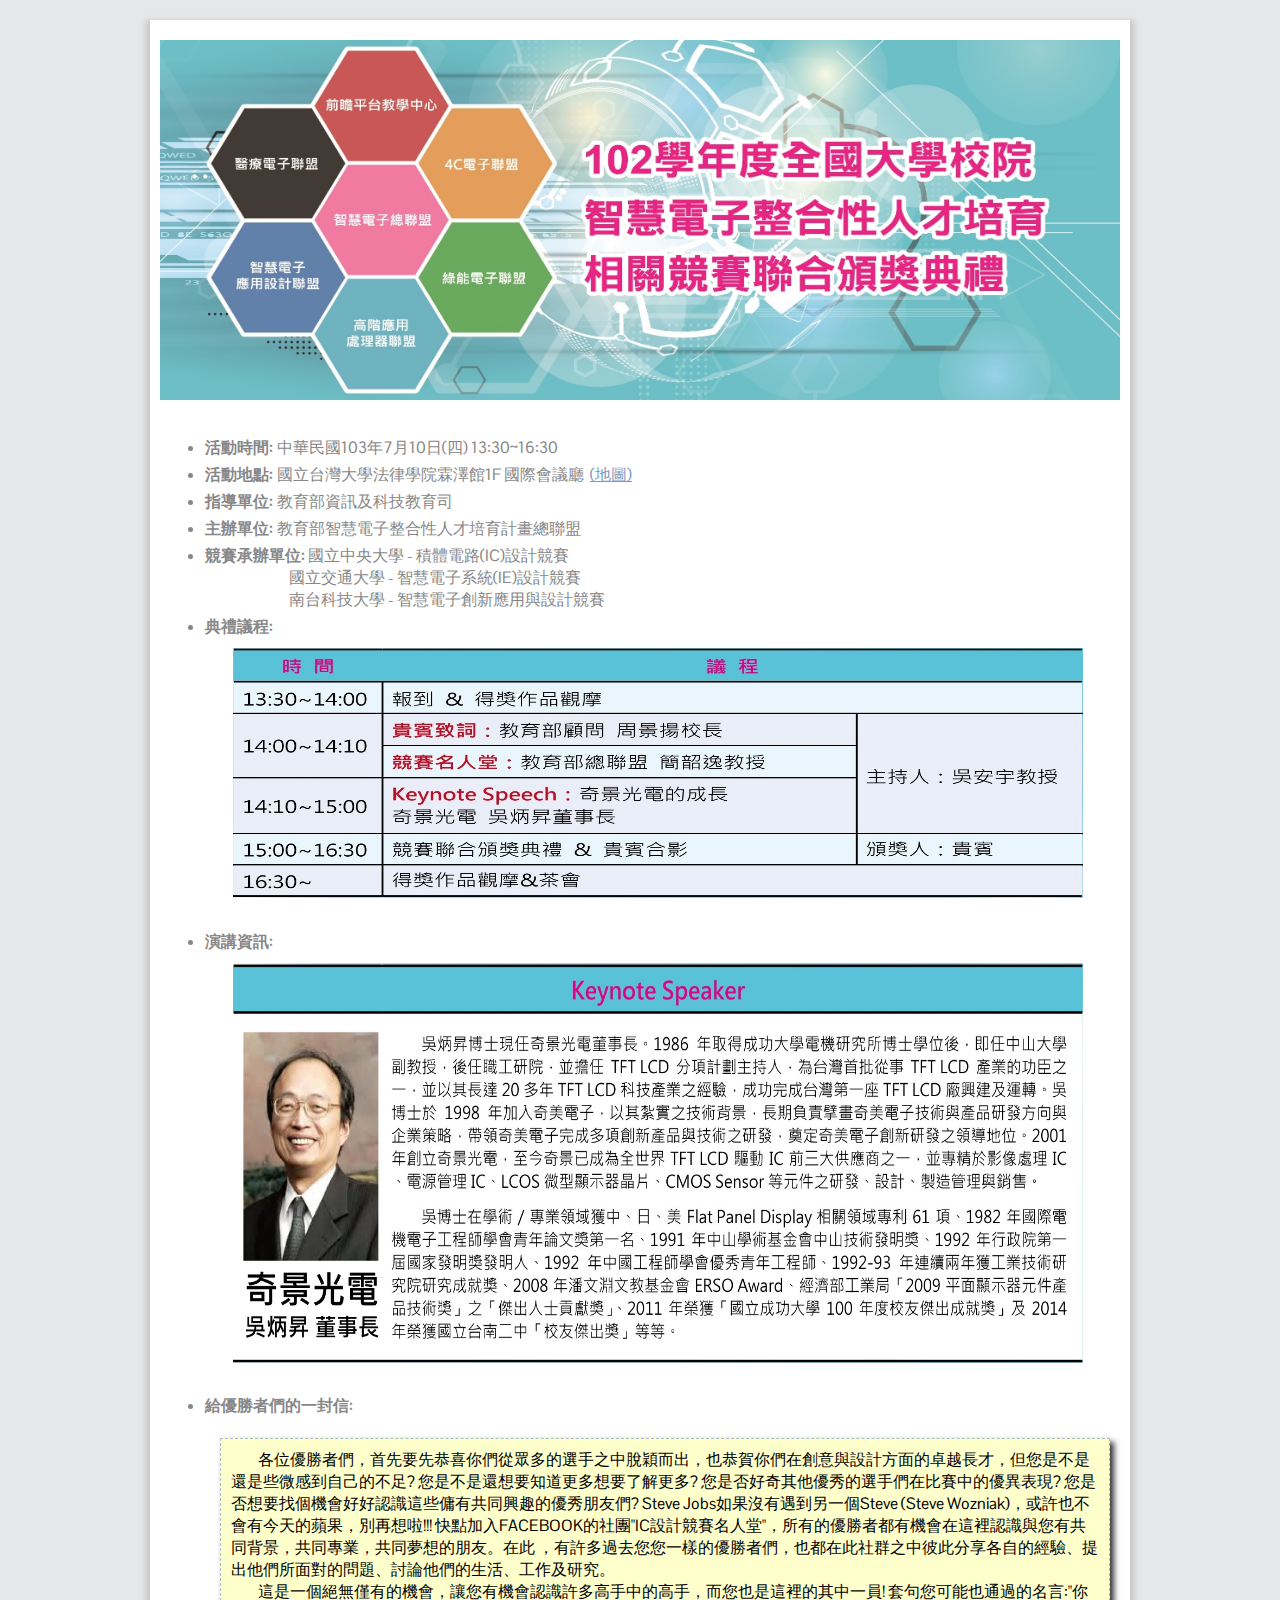
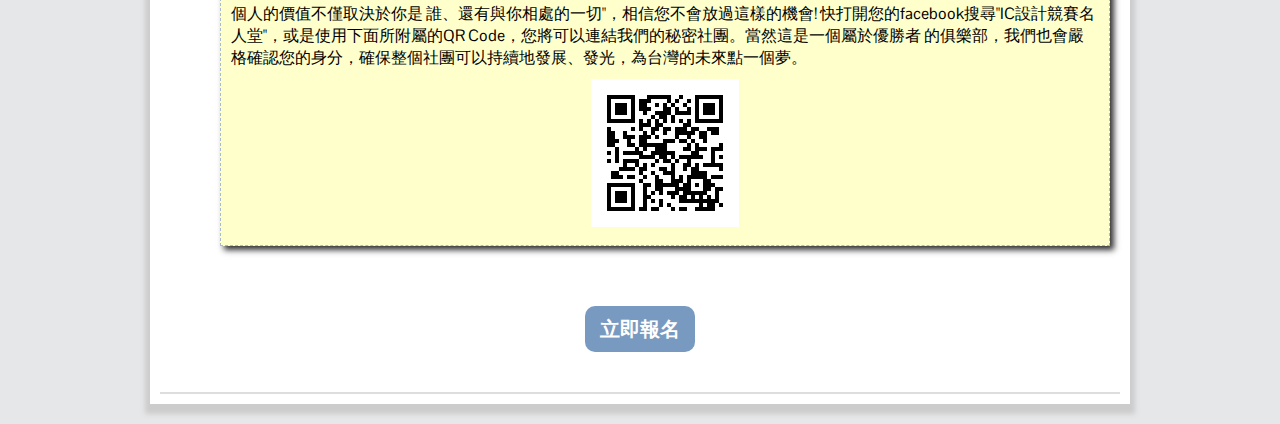
<file: index.html>
<!doctype html>
<html>
<head>
<meta http-equiv="Content-Type" content="text/html; charset=utf-8" />
<title>102年度全國大專校院智慧電子整合性人才培育相關競賽聯合頒獎典禮</title>
<link rel="stylesheet" href="styles.css" type="text/css" />
<!--[if lt IE 9]>
<script src="http://html5shiv.googlecode.com/svn/trunk/html5.js"></script>
<![endif]-->
<!--
spigot, a free CSS web template by ZyPOP (zypopwebtemplates.com/)

Download: http://zypopwebtemplates.com/

License: Creative Commons Attribution
//-->
</head>
<body>
<div id="container">
    <p align="center">
	<img class="header-image" src="images/image.jpg" alt="Buildings" height="360" width="960"/>
    </p>

	
    <div id="body">
		<section id="content">
	    <article>
			
			<ul class="styledlist">
                <li><b>活動時間: </b>中華民國103年7月10日(四) 13:30~16:30</li>
                <li><b>活動地點: </b>國立台灣大學法律學院霖澤館1F 國際會議廳&nbsp&nbsp<a href="images/map.jpg" target="_blank">(地圖)</a></li>
                <li><b>指導單位: </b>教育部資訊及科技教育司</li>
				<li><b>主辦單位: </b>教育部智慧電子整合性人才培育計畫總聯盟</li>
                <li><b>競賽承辦單位:</b> 國立中央大學&nbsp-&nbsp積體電路(IC)設計競賽 <br>
									  &nbsp&nbsp&nbsp&nbsp&nbsp&nbsp&nbsp&nbsp&nbsp&nbsp&nbsp&nbsp&nbsp&nbsp&nbsp&nbsp&nbsp&nbsp&nbsp&nbsp&nbsp&nbsp&nbsp&nbsp&nbsp&nbsp&nbsp&nbsp國立交通大學&nbsp-&nbsp智慧電子系統(IE)設計競賽<br>
									  &nbsp&nbsp&nbsp&nbsp&nbsp&nbsp&nbsp&nbsp&nbsp&nbsp&nbsp&nbsp&nbsp&nbsp&nbsp&nbsp&nbsp&nbsp&nbsp&nbsp&nbsp&nbsp&nbsp&nbsp&nbsp&nbsp&nbsp&nbsp南台科技大學&nbsp-&nbsp智慧電子創新應用與設計競賽<br>					  
					</li>
				<li><b>典禮議程: </b> <p align="center">
							<img class="header-image" src="images/agenda.jpg" height="250" width="850"/>
							</p>
				    </li>
				<li><b>演講資訊: </b> <p align="center">
							<img class="header-image" src="images/Keynote.jpg" height="400" width="850"/>
							</p>
				<li><b>給優勝者們的一封信: </b> <br><br>
							<blockquote style="color:#000000;
										font-size:16px;
										background-color:#ffffcc;
										margin-left:15px;
										margin-right:0px;-webkit-box-shadow:#333333 4px 4px 6px;
										padding:10px; 
										border:1px dashed #aabbcc;">
								&nbsp&nbsp&nbsp&nbsp&nbsp&nbsp&nbsp&nbsp&nbsp各位優勝者們，首先要先恭喜你們從眾多的選手之中脫穎而出，也恭賀你們在創意與設計方面的卓越長才，但您是不是還是些微感到自己的不足? 
								您是不是還想要知道更多想要了解更多? 您是否好奇其他優秀的選手們在比賽中的優異表現? 您是否想要找個機會好好認識這些傭有共同興趣的優秀朋友們? Steve Jobs如果沒有遇到另一個Steve
								(Steve Wozniak)，或許也不會有今天的蘋果，別再想啦!!!   快點加入FACEBOOK的社團"IC設計競賽名人堂"，所有的優勝者都有機會在這裡認識與您有共同背景，共同專業，共同夢想的朋友。在此
								，有許多過去您您一樣的優勝者們，也都在此社群之中彼此分享各自的經驗、提出他們所面對的問題、討論他們的生活、工作及研究。<br>
								&nbsp&nbsp&nbsp&nbsp&nbsp&nbsp&nbsp&nbsp&nbsp這是一個絕無僅有的機會，讓您有機會認識許多高手中的高手，而您也是這裡的其中一員! 套句您可能也通過的名言:"你個人的價值不僅取決於你是
								誰、還有與你相處的一切"，相信您不會放過這樣的機會!  快打開您的facebook搜尋"IC設計競賽名人堂"，或是使用下面所附屬的QR Code，您將可以連結我們的秘密社團。當然這是一個屬於優勝者
								的俱樂部，我們也會嚴格確認您的身分，確保整個社團可以持續地發展、發光，為台灣的未來點一個夢。
								<p align="center">
									<img class="header-image" src="images/QR.png" />
								</p>	    
							</blockquote>
            </ul>

		<p align="center">
		<a href="https://docs.google.com/forms/d/1nvVkFfAdfVcPG134Z0lsWIV8f5_NKMisv7BzWr5k7Xw/viewform?usp=send_form" class="button"  target="_blank">立即報名</a>
		</p>

		
	
		
		</article>
        </section>
    	<div class="clear"></div>
    </div>
</div>
</body>
</html>
</file>
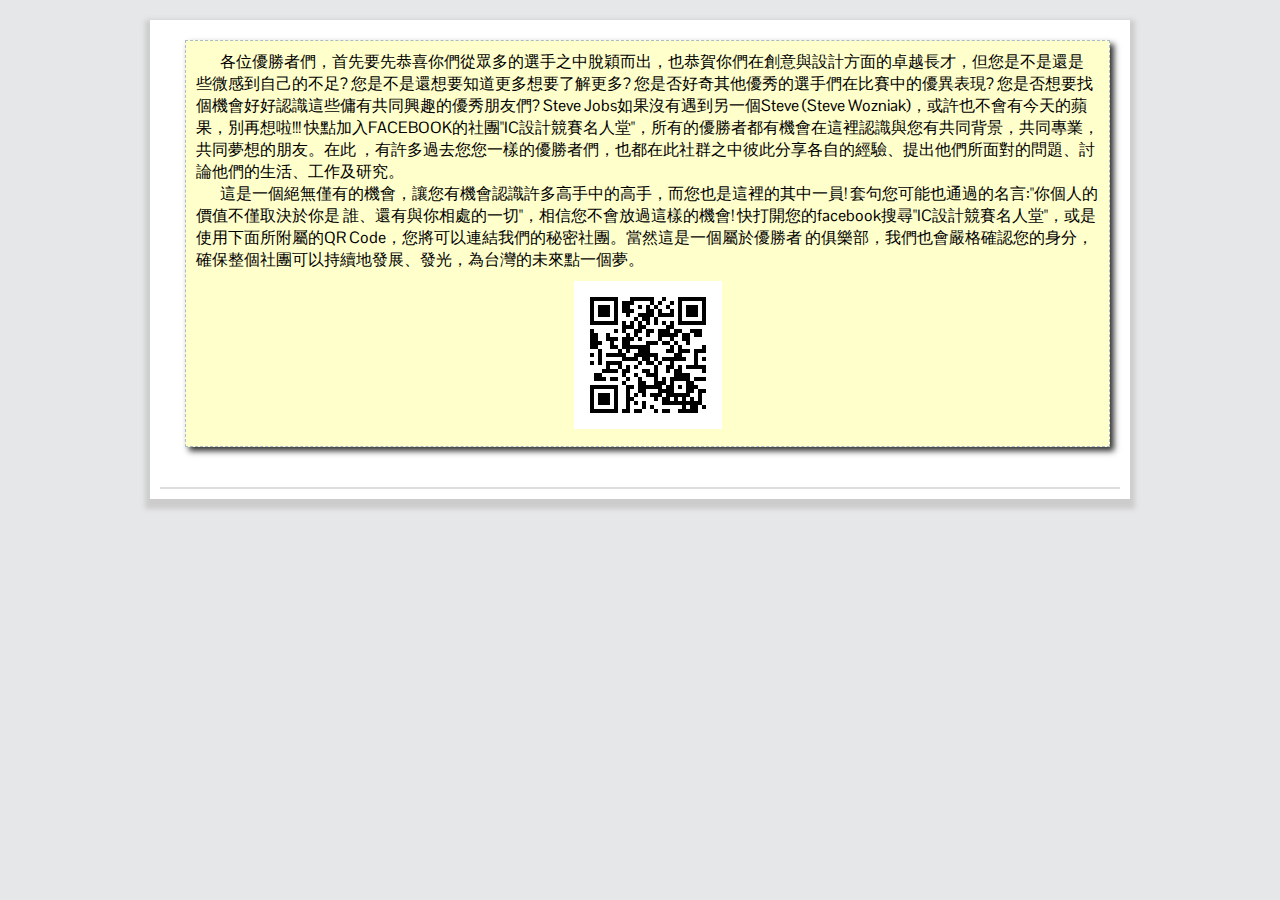
<file: letter.html>
<!doctype html>
<html>
<head>
<meta http-equiv="Content-Type" content="text/html; charset=utf-8" />
<title>102年度全國大專校院智慧電子整合性人才培育相關競賽聯合頒獎典禮</title>
<link rel="stylesheet" href="styles.css" type="text/css" />
<!--[if lt IE 9]>
<script src="http://html5shiv.googlecode.com/svn/trunk/html5.js"></script>
<![endif]-->
<!--
spigot, a free CSS web template by ZyPOP (zypopwebtemplates.com/)

Download: http://zypopwebtemplates.com/

License: Creative Commons Attribution
//-->
</head>
<body>
<div id="container">
	
    <div id="body">
		<section id="content">
	    <article>		
			
							<blockquote style="color:#000000;
										font-size:16px;
										background-color:#ffffcc;
										margin-left:15px;
										margin-right:0px;-webkit-box-shadow:#333333 4px 4px 6px;
										padding:10px; 
										border:1px dashed #aabbcc;">
								&nbsp&nbsp&nbsp&nbsp&nbsp&nbsp&nbsp&nbsp各位優勝者們，首先要先恭喜你們從眾多的選手之中脫穎而出，也恭賀你們在創意與設計方面的卓越長才，但您是不是還是些微感到自己的不足? 
								您是不是還想要知道更多想要了解更多? 您是否好奇其他優秀的選手們在比賽中的優異表現? 您是否想要找個機會好好認識這些傭有共同興趣的優秀朋友們? Steve Jobs如果沒有遇到另一個Steve
								(Steve Wozniak)，或許也不會有今天的蘋果，別再想啦!!!   快點加入FACEBOOK的社團"IC設計競賽名人堂"，所有的優勝者都有機會在這裡認識與您有共同背景，共同專業，共同夢想的朋友。在此
								，有許多過去您您一樣的優勝者們，也都在此社群之中彼此分享各自的經驗、提出他們所面對的問題、討論他們的生活、工作及研究。<br>
								&nbsp&nbsp&nbsp&nbsp&nbsp&nbsp&nbsp&nbsp這是一個絕無僅有的機會，讓您有機會認識許多高手中的高手，而您也是這裡的其中一員! 套句您可能也通過的名言:"你個人的價值不僅取決於你是
								誰、還有與你相處的一切"，相信您不會放過這樣的機會!  快打開您的facebook搜尋"IC設計競賽名人堂"，或是使用下面所附屬的QR Code，您將可以連結我們的秘密社團。當然這是一個屬於優勝者
								的俱樂部，我們也會嚴格確認您的身分，確保整個社團可以持續地發展、發光，為台灣的未來點一個夢。
								<p align="center">
									<img class="header-image" src="images/QR.png" />
								</p>	    
							</blockquote>
		</article>
        </section>
    	<div class="clear"></div>
    </div>
</div>
</body>
</html>
</file>
<file: styles.css>
@import url(http://fonts.googleapis.com/css?family=Pontano+Sans);

body {
	background: #E6E7E9;
	margin:0;
	padding:0;
	font-family: 'Pontano Sans', Arial, Helvetica, sans-serif;
	font-size: 16px;
	color: #888;
}

* {
	margin:0;
	padding:0;
}

/** element defaults **/
table {
	width: 100%;
	text-align: left;
}

th, td {
	padding: 10px 10px;
}

th {
	color: #fff;
	background: #799AC0 none repeat-x scroll left top;
}

td {
	border-bottom: 1px solid #ccc;
}

code, blockquote {
	display: block;
	border-left: 5px solid #222;
	padding: 10px;
	margin-bottom: 20px;
}
code {
	background-color: #222;
	color:#ccc;
	border: none;
}
blockquote {
	border-left: 5px solid #222;
}

blockquote p {
	font-style: italic;
	font-family: Georgia, "Times New Roman", Times, serif;
	margin: 0;
	color: #333;
	height: 1%;
}

p {
	line-height: 1.9em;
	margin-bottom: 20px;
}

a {
	color: #799AC0;
}

a:hover {
	color: #DE2D3A;
}

a:focus {
	outline: none;
}


a.button { 
    background-color: #799AC0;
    border-radius: 10px 10px 10px 10px;
    color: #FFFFFF;
    display: inline-block;
    font-size: 20px;
    font-weight: bold;
    padding: 8px 15px;
    text-decoration: none;
    text-transform: uppercase;
}

a.button:hover {
	background-color: #4076AB;
}


fieldset {
	display: block;
	border: none;
	border-top: 1px solid #ccc;
}

fieldset legend {
	font-weight: bold;
	font-size: 13px;
	padding-right: 10px;
	color: #333;
}

fieldset form {
	padding-top: 15px;
}

fieldset p label {
	float: left;
	width: 150px;
}

form input, form select, form textarea {
	padding: 5px;
	color: #333333;
	border: 1px solid #ddd;
	border-right:1px solid #ccc;
	border-bottom:1px solid #ccc;
	background-color:#fff;
	font-family: Arial, Helvetica, sans-serif;
	font-size: 13px;
}

form input.formbutton {
	border: none;
	background: #DE2D3A;
	color: #ffffff;
	font-weight: bold;
	padding: 6px 10px;
	font-size: 12px;
	font-family: Tahoma, Geneva, sans-serif;
	letter-spacing: 1px;
	width: auto;
	overflow: visible;
}

form.searchform input {
  font-size: 15px;
    padding: 6px;
}

form.searchform p {
	margin: 5px 0;
}


span.required {
	color: #ff0000;
}

h1 {
	color: #000;
	font-size: 35px;
	font-family: 'Pontano Sans', Arial, sans-serif;
}

h2 {
	color: #000;
	font-size: 30px;
	letter-spacing: 0px;
	font-weight: normal;
	padding: 0 0 5px;
	margin: 0;
	font-family: 'Pontano Sans', Arial, sans-serif;
}

h3 {
	color: #DE2D3A;
	font-size: 24px;
	font-weight: normal;
	margin-bottom: 10px;
	letter-spacing: -1px;
	font-family: 'Pontano Sans', Arial, sans-serif;
}

h4 {
    font-family: 'Pontano Sans', Arial, sans-serif;
    color: #799AC0;
    font-size: 18px;
    font-weight: normal;
    padding-bottom: 10px;
    text-transform: uppercase;
}

h5 {
	padding-bottom: 10px;
	font-size: 16px;
	color: #999;
}

ul, ol {
	margin: 0 0 35px 35px;
}

li {
	padding-bottom: 5px;
}

li ol, li ul {
	font-size: 1.0em;
	margin-bottom: 0;
	padding-top: 5px;
}


#container {
	width: 960px;
	margin: 20px auto;
	padding: 10px;
	box-shadow: 0 5px 5px 5px #CCCCCC;
	background-color: #fff;
}

header {
	padding: 35px 0;
	background: #fff;
	margin: 0 auto;
	text-align:center;
}

header h1 a, header h1 a:hover {
 color: #799AC0;
    font-size: 40px;
    font-weight: normal;
    letter-spacing: -2px;
    line-height:45px;
    text-decoration: none;
    text-transform: uppercase;
}
header h1 a span { 
	color: #DE2D3A;
}

header h2 {
	color: #E6E7E9;
	font-size: 13px;
	position: relative;
	top: -5px;
	letter-spacing: 0;
}

nav {
	height: 70px;
	background-color: #799AC0;
}

nav ul {
	height: 70px;
	list-style: none;
	padding: 0;
	margin: 0;
}

nav ul li {
	float: left;
	display: block;
	padding: 0;
}


nav ul li a {
    color: #eee;
    display: block;
    font-family: 'Pontano Sans',Arial,sans-serif;
    font-size: 13px;
    letter-spacing: 0;
   margin: 0;
    padding: 28px 20px 25px;
    text-decoration: none;
    text-transform: uppercase;
	border-right:1px solid #668CB7;
}
nav ul li.selected a,
nav ul li.selected a:hover { 
	background-color: #4076AB;
	color: #fff; 
	font-weight:bold;
}


nav ul li a:hover {
	color: #fff;
	background-color: #4076AB;
	text-decoration: none;
}

img.header-image { padding-top: 10px;
			margin-bottom: -3px; }

#body {
	background: none;
	margin:0 auto;
 	padding: 0;
	clear: both;
}

#content {
    float: right;
    width: 100%;
}

article {
    border-bottom: 2px solid #ddd;
    padding: 10px 10px 20px 10px;
 }

article h2 { 
    padding-bottom: 0;
}

article .article-info {
    color: #999999;
    font-size: 12px;
    font-style: italic;
    padding: 0 0 10px 0;
}

article .article-info a { 
	color: #666;
}

.sidebar {
    float: left;
    width: 28%;
	margin-top: 10px;
}

.sidebar h4 {
	padding-bottom: 0;
	font-size: 13px;
	color: #fff;
	text-transform: uppercase;
	font-weight: normal;
	padding: 7px 7px;
	border-bottom: 1px solid #A31923;
  	background-color: #DE2D3A;
}

.sidebar ul {
	margin: 0;
	padding: 0;
	list-style: none;
}

.sidebar ul li {
	background-color: #E6E7E9;
	margin-bottom: 20px;
	line-height: 1.9em;
}

.sidebar li ul {
    list-style: none outside none;
    margin: 0px;
}

.sidebar li ul li {
	display: block;
	border-top: none;
	padding: 7px;
	margin: 0;
	line-height: 1.5em;
	font-size: 13.5px;
}

.sidebar li ul li.text { 
	border-bottom: none;
}



.sidebar li ul li a {
	font-weight: normal;
}

.sidebar li ul li a:hover {
}


.sidebar li ul li a.readmore {
   color: #799AC0;
   font-weight: bold;
}




.clear {
	clear: both;
}

footer {
	margin:20px auto 0;
	width: 960px;
}

footer p {
	text-align: left;
	color: #ccc;
	font-size: 12px;
	margin: 0;
	padding: 0;
}

footer p a {
	color: #ccc;
	font-weight: bold;
}

.footer-content {
	padding: 20px 25px 30px;
	background: #ddd;
	border-top: 10px solid #DB2C39;
}

footer .footer-content ul {
	width: 260px;
	list-style: none;
	margin: 0 65px 0 0;
	padding: 0;
	float: left;
}

footer .footer-content li {
	border-bottom: 1px dashed #ccc;
	padding: 10px 5px;
}

footer .footer-content li a, footer .footer-content h4 {
}

footer .footer-content li a {
 color: #666666;
    font-size: 13px;
    text-decoration: underline;
}

footer .footer-content li a:hover { 
	color: #222;
}

footer .footer-content h4 {
   color: #666666;
    font-size: 20px;
    font-weight: normal;
    padding-bottom: 0;
}

footer .footer-content ul.endfooter {
	margin-right: 0;
}

footer .footer-content span.sitename {
	font-size: 40px;
	font-weight: normal;
	letter-spacing: -2px;
	color: #aaa;
	float: left;
}

footer .footer-bottom {
	padding: 10px;
	text-align: center;
	background-color: #DB2C39;
}

footer .footer-bottom p {
	text-align: center;
}

footer .footer-bottom p, footer .footer-bottom p a {
	color: #eee;
}
</file>
